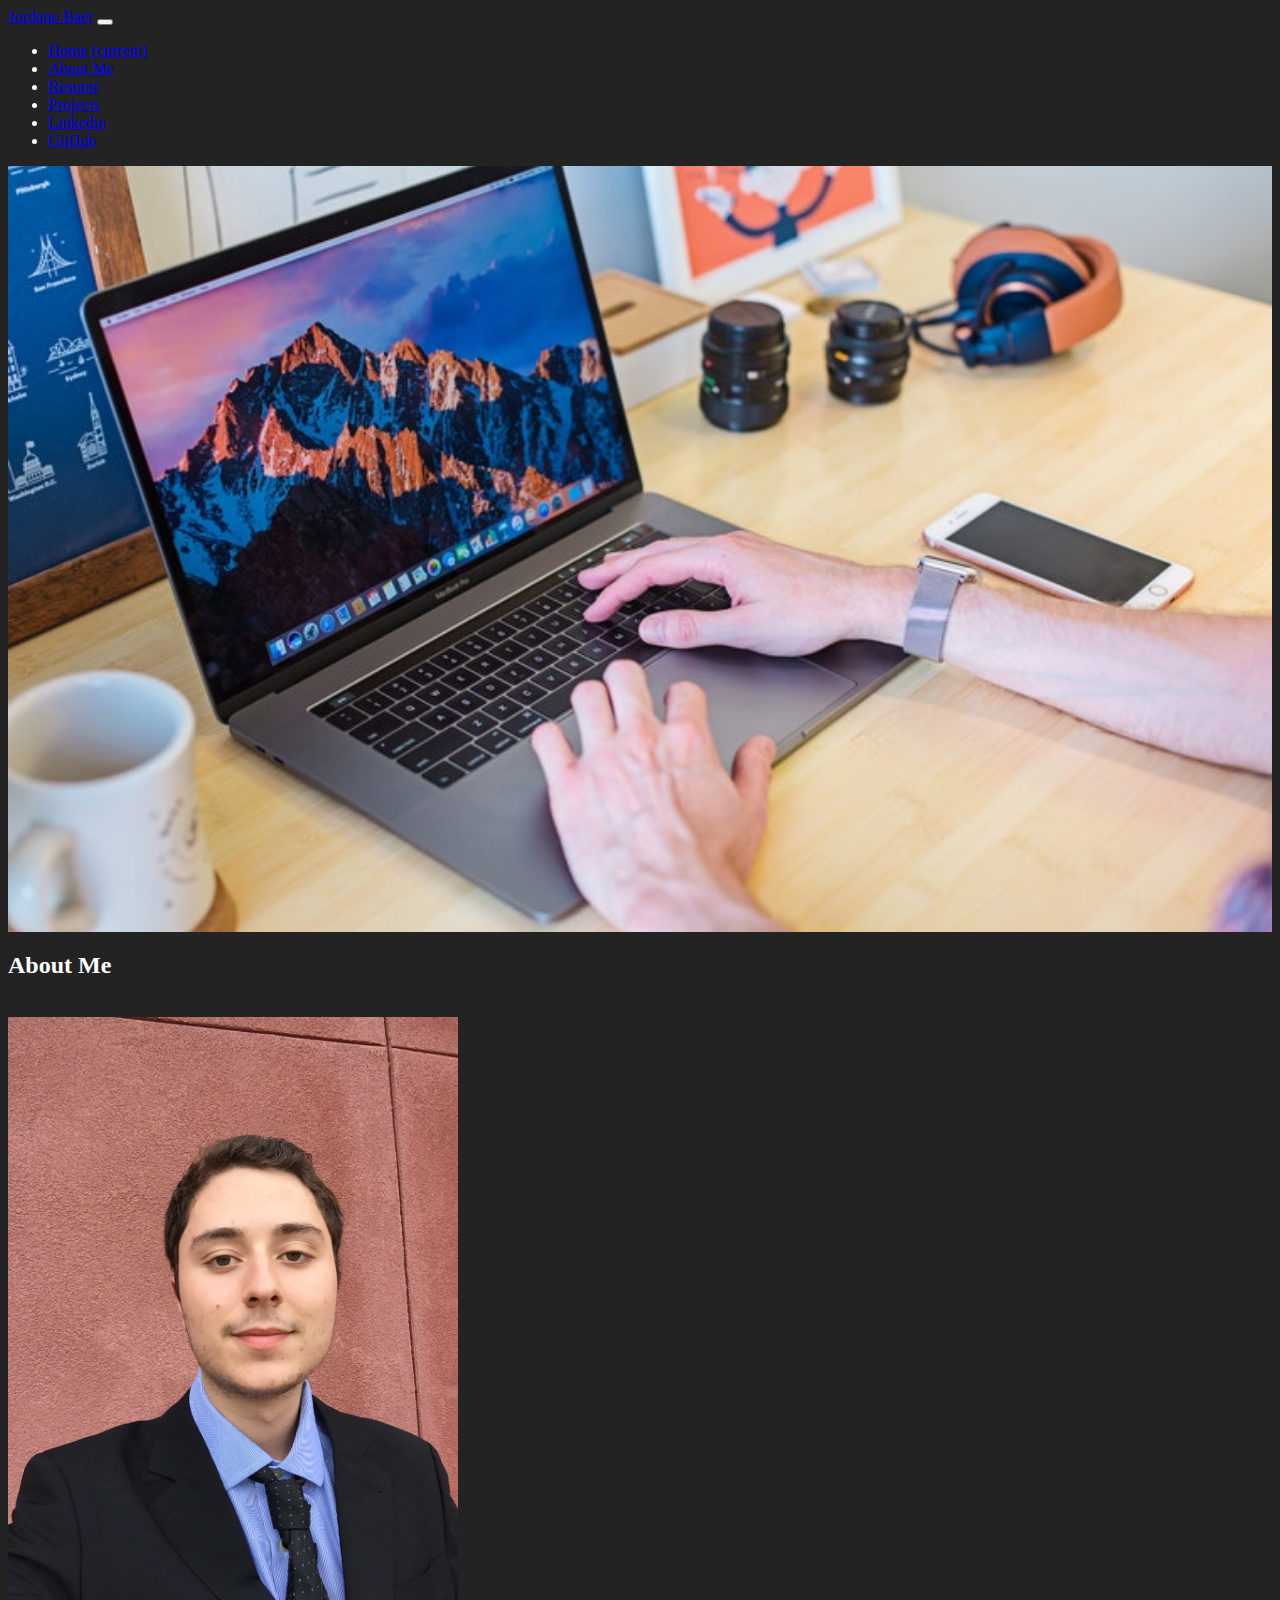
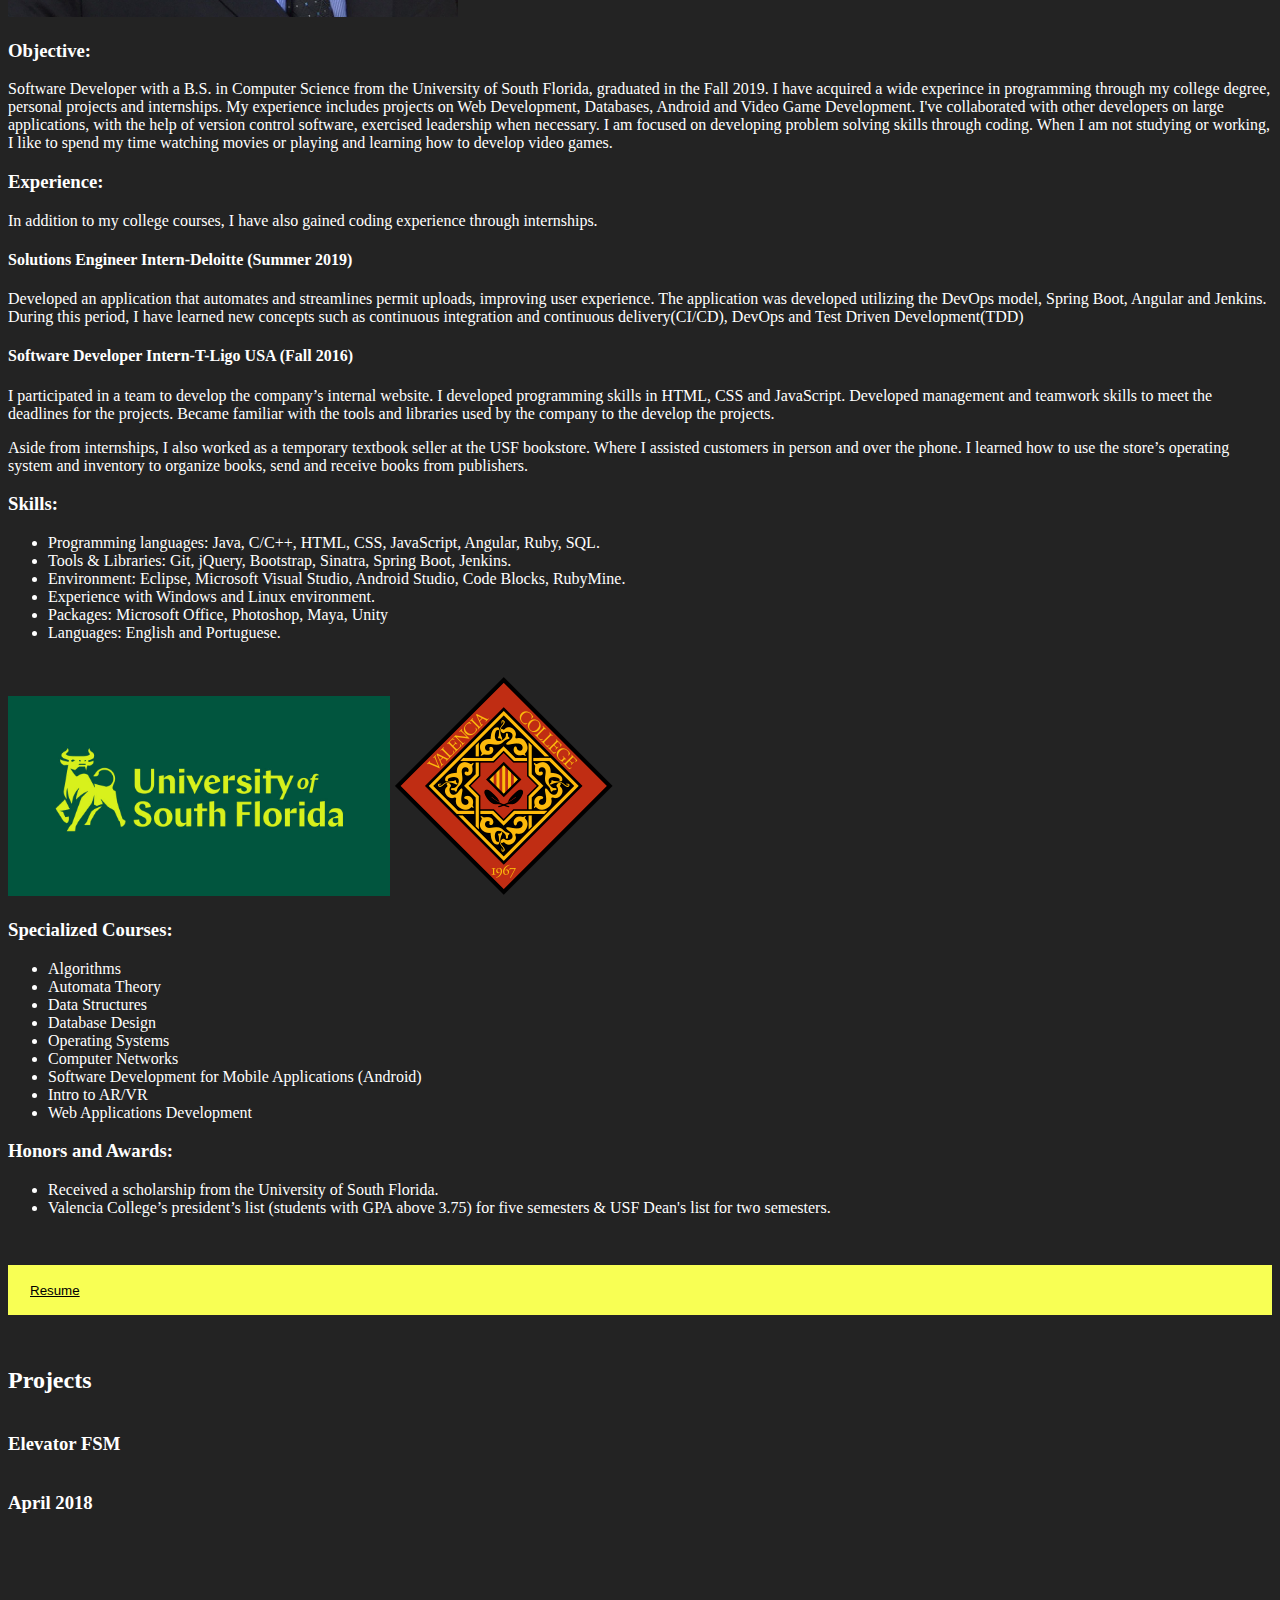
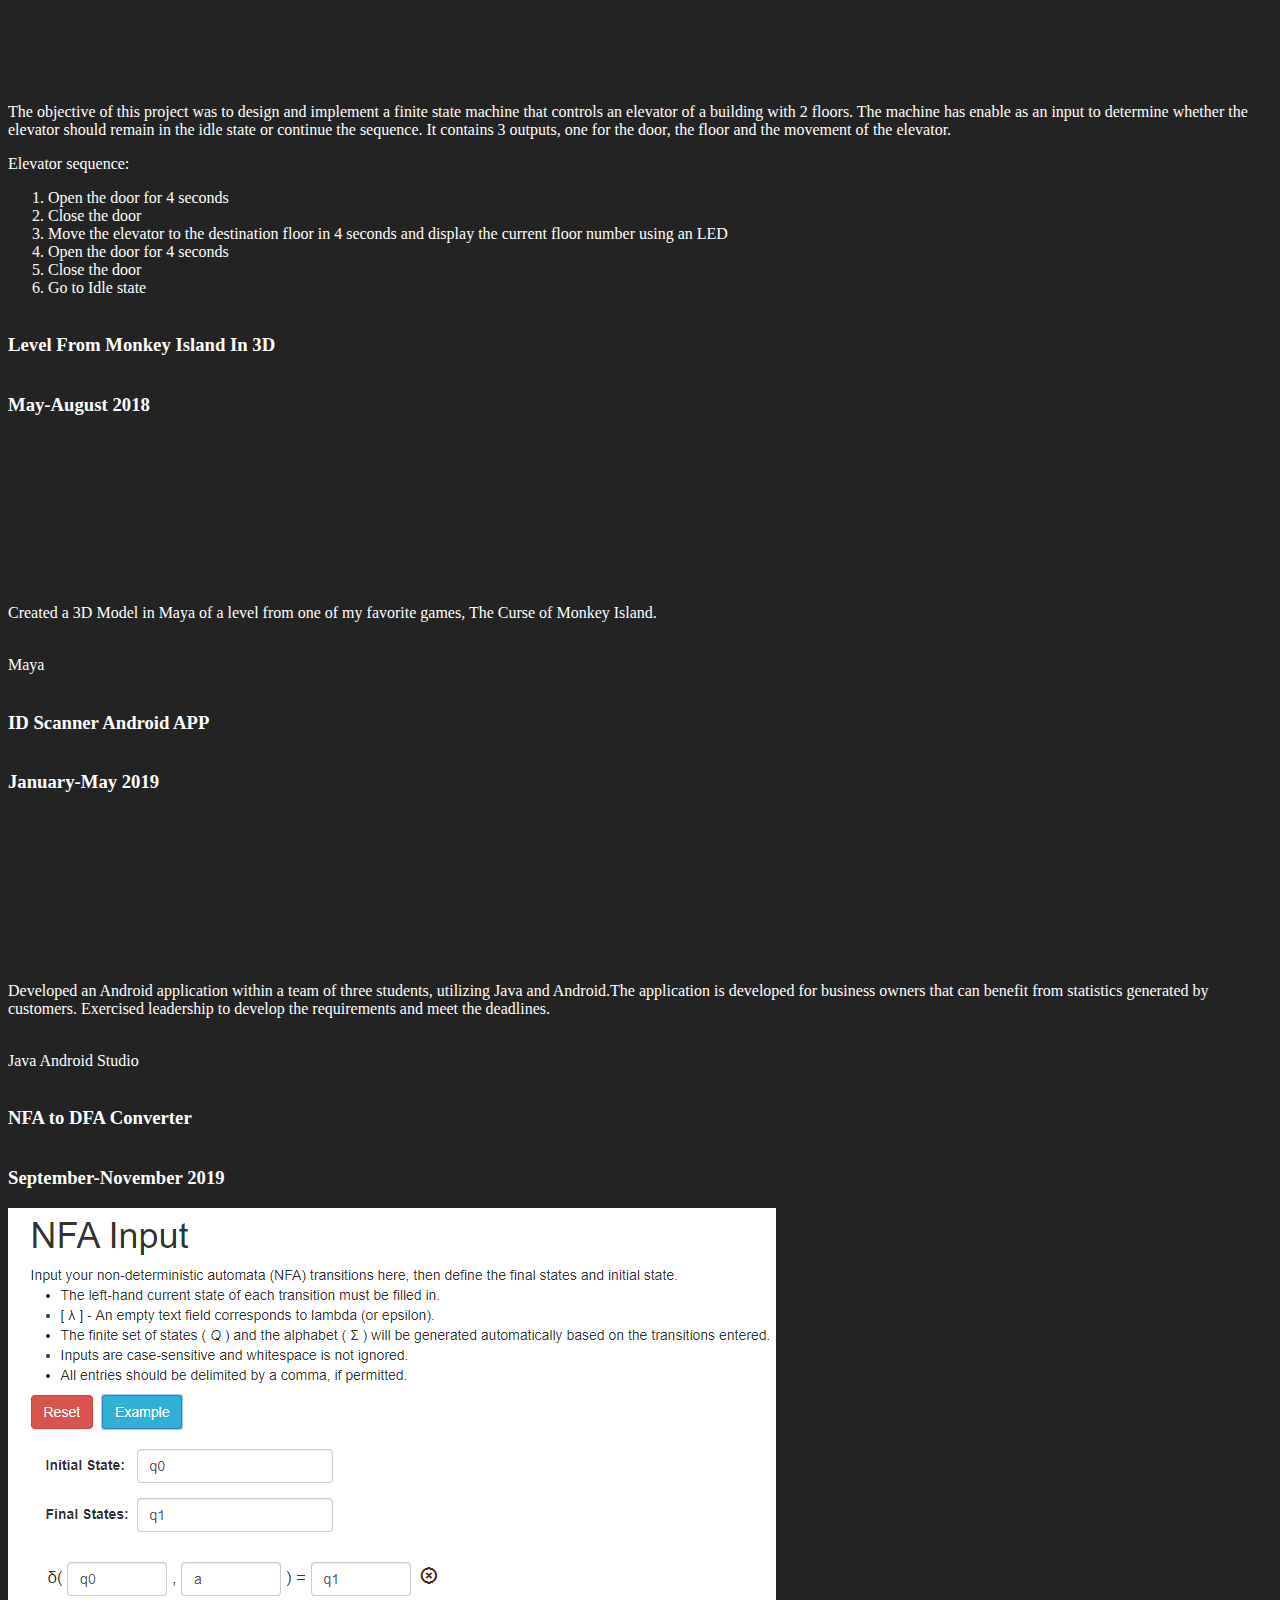
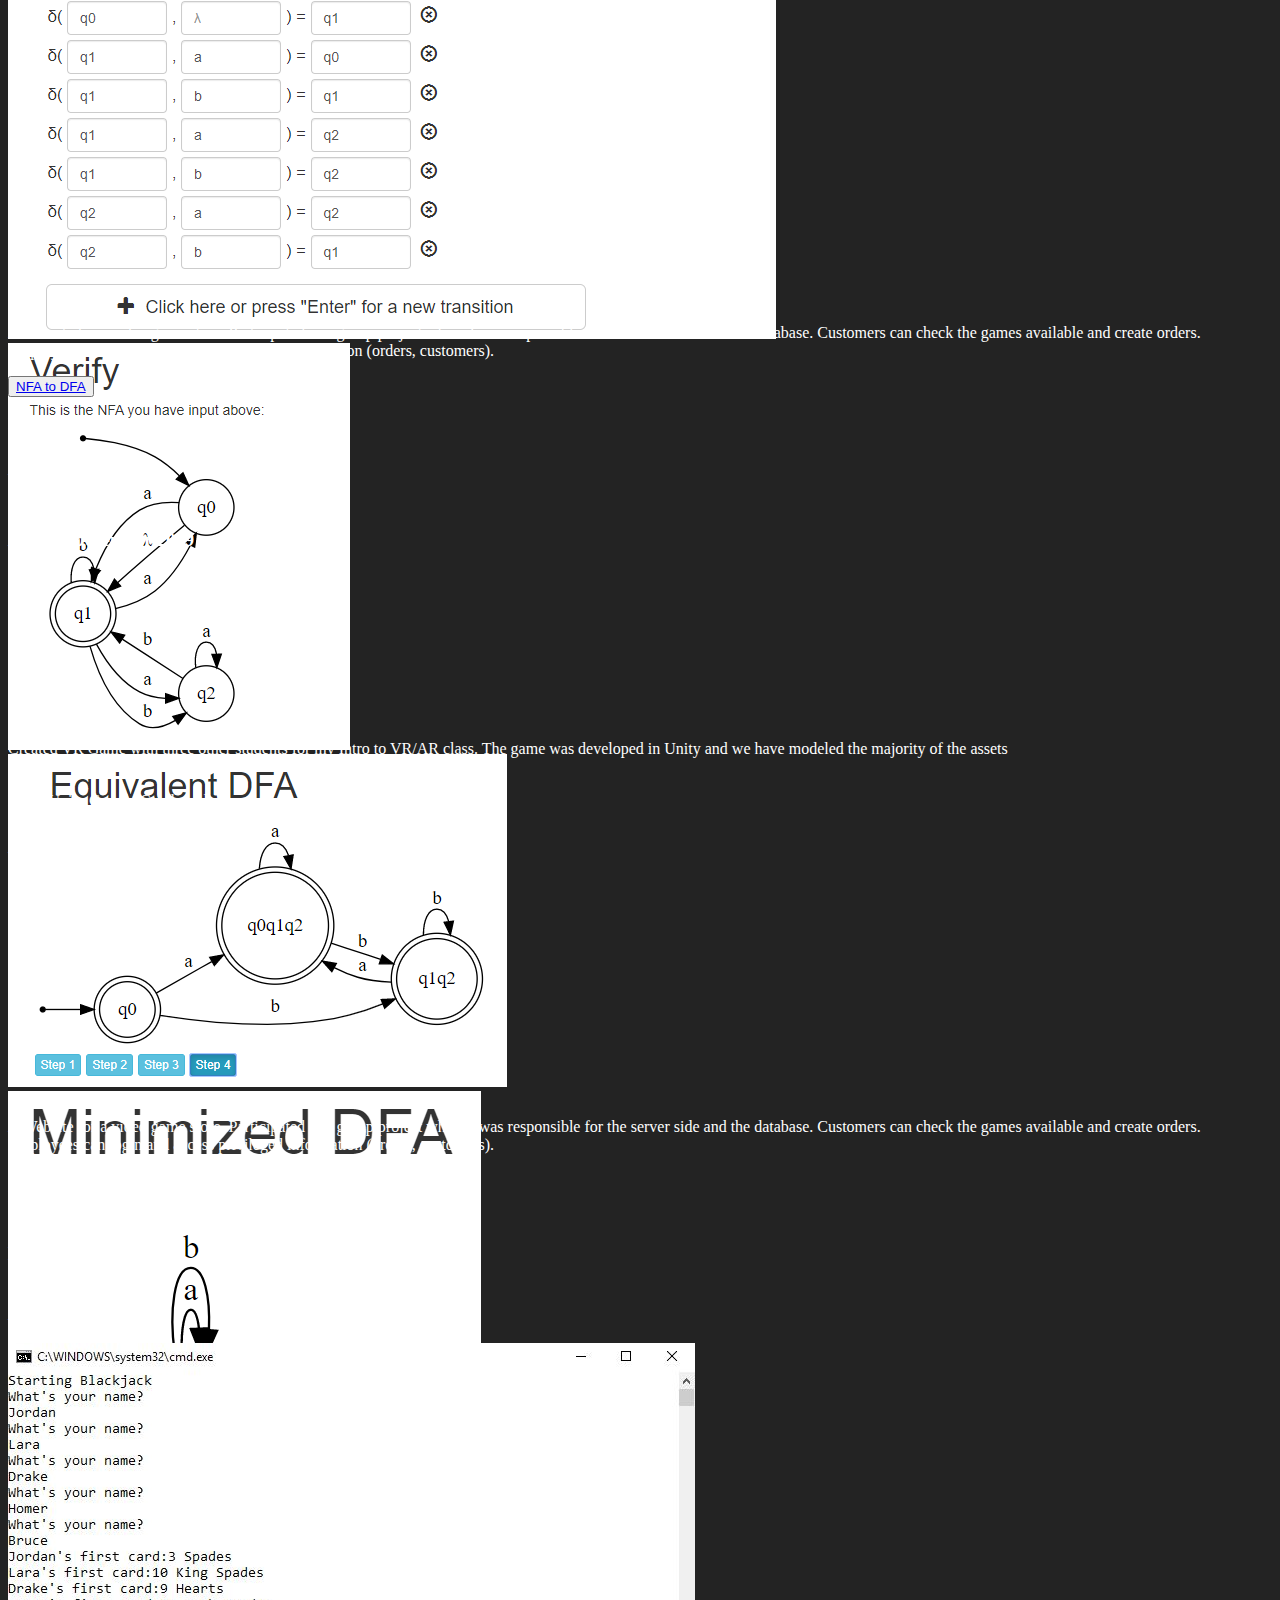
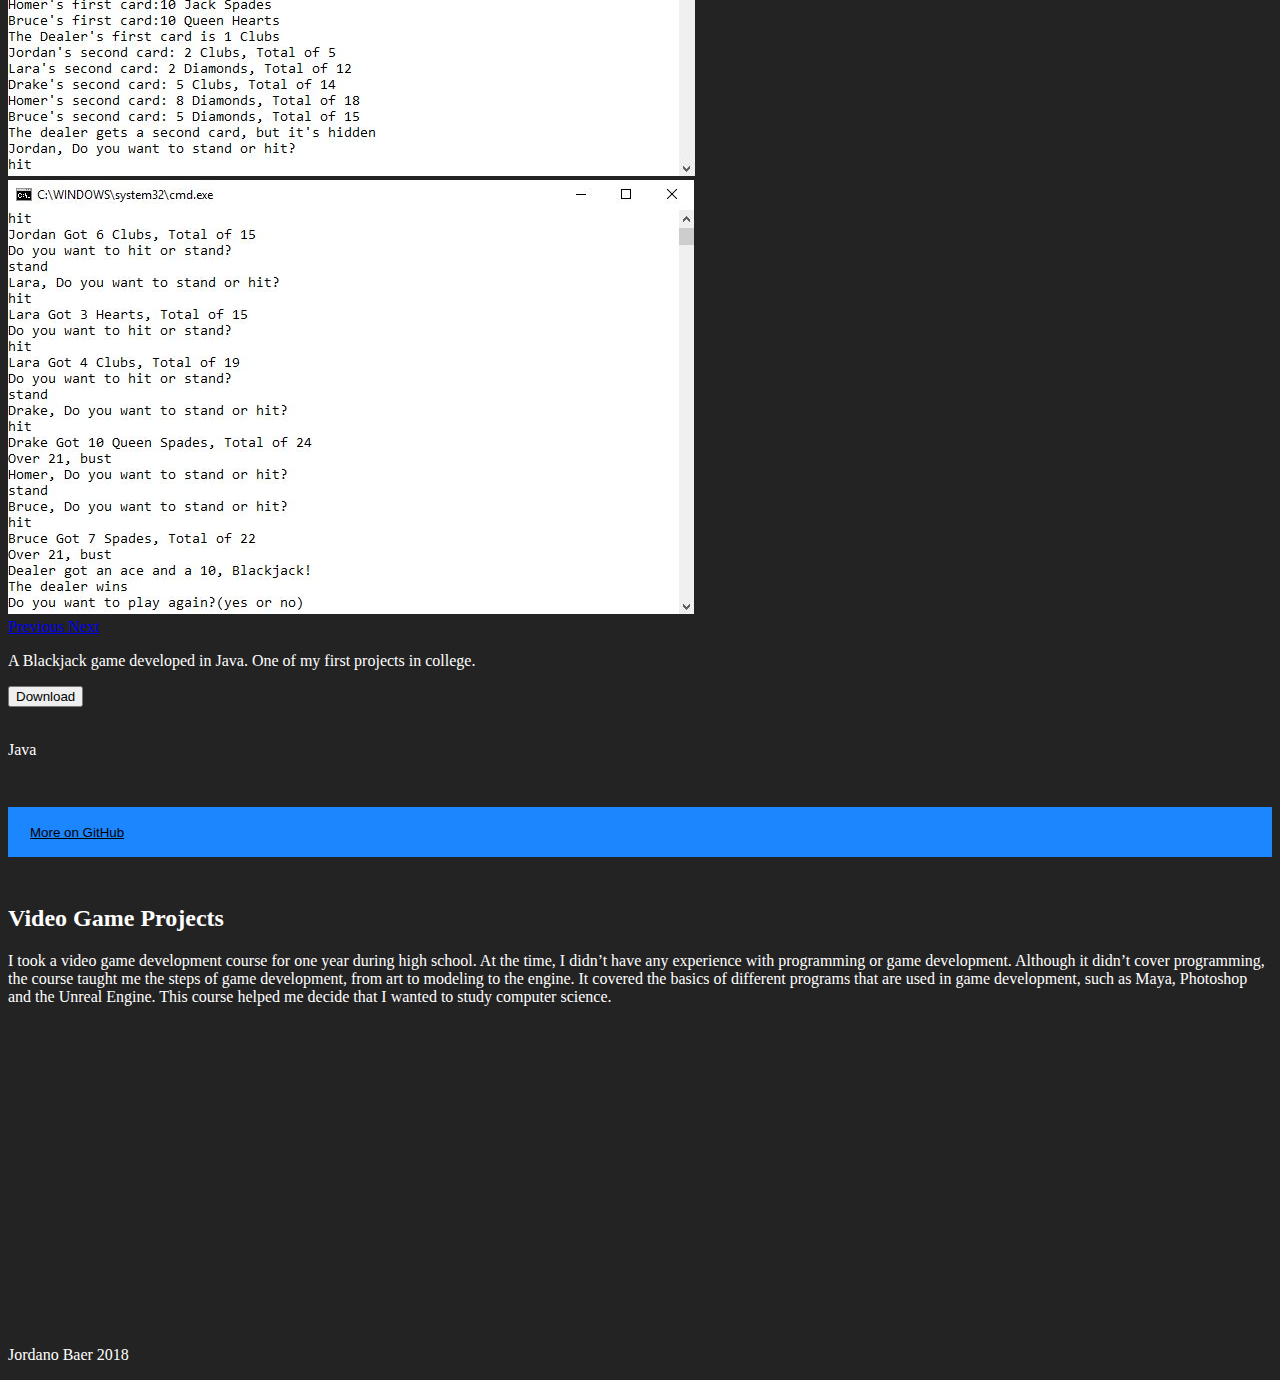
<file: index.html>
<!doctype html>
<html lang="en">

<head>
    <!-- Required meta tags -->
    <meta charset="utf-8">
    <meta name="viewport" content="width=device-width, initial-scale=1, shrink-to-fit=no">

    <link rel="stylesheet" href="https://use.fontawesome.com/releases/v5.3.1/css/all.css" integrity="sha384-mzrmE5qonljUremFsqc01SB46JvROS7bZs3IO2EmfFsd15uHvIt+Y8vEf7N7fWAU" crossorigin="anonymous">


    <link href="https://fonts.googleapis.com/css?family=Lato:400,700" rel="stylesheet">
    <!-- Bootstrap CSS -->
    <link rel="stylesheet" href="https://stackpath.bootstrapcdn.com/bootstrap/4.1.3/css/bootstrap.min.css" integrity="sha384-MCw98/SFnGE8fJT3GXwEOngsV7Zt27NXFoaoApmYm81iuXoPkFOJwJ8ERdknLPMO" crossorigin="anonymous">
    <link rel="stylesheet" type="text/css" href="app.css">

    <link rel="shortcut icon" href="favicon.ico" type='image/x-icon' />

    <script type="text/javascript" src="https://cdnjs.cloudflare.com/ajax/libs/jquery/3.2.1/jquery.min.js"></script>
    <title>Jordano Baer</title>
</head>

<body>

    <!--Navbar-->
    <nav class="navbar navbar-expand-lg navbar-light bg-light sticky-top">
        <a class="navbar-brand" href="#">Jordano Baer</a>
        <button class="navbar-toggler" type="button" data-toggle="collapse" data-target="#navbarNav" aria-controls="navbarNav" aria-expanded="false" aria-label="Toggle navigation">
            <span class="navbar-toggler-icon"></span>
        </button>
        <div class="collapse navbar-collapse" id="navbarNav">
            <ul class="navbar-nav">
                <li class="nav-item active">
                    <a class="nav-link" href="#">Home <span class="sr-only">(current)</span></a>
                </li>
                <li class="nav-item" id="about_btn">
                    <a class="nav-link" href="#aboutme"><i class="fa fa-id-card" aria-hidden="true"></i> About Me </a>
                </li>
                <li class="nav-item">
                    <a class="nav-link" href="Resume.pdf" target="_blank"><i class="fa fa-paper-plane" aria-hidden="true"></i> Resume</a>
                </li>
                <li class="nav-item" id="projects_btn">
                    <a class="nav-link" href="#projects"><i class="fas fa-code" aria-hidden="true"></i> Projects </a>
                </li>
                <li class="nav-item">
                    <a class="nav-link" href="https://www.linkedin.com/in/jordano-baer-875b1694/" target="_blank"><i class="fab fa-linkedin"></i> Linkedin</a>
                </li>
                <li class="nav-item">
                    <a class="nav-link" href="https://github.com/jordanobaer" target="_blank"><i class="fab fa-github"></i> GitHub</a>
                </li>
            </ul>
        </div>
    </nav>

    <!-- Jumbotron -->
    <div class="jumbotron jumbotron-fluid jumbo">
        <div class="container">

            <div id="name" class="title text-center">
                <h1 class="inv">Jordano Baer</h1>
                <h3 class="inv">Software Developer</h3>
                <hr class="inv" id="hr1">
            </div>
        </div>
    </div>

    <!-- Rows -->
    <div class="container-fluid about">
        <h2 id="aboutme" class='text-center'><i class="fa fa-id-card" aria-hidden="true"></i>  About Me</h2>
        <hr class="inv" id="hr2">
        <br>
        <div class="row">
            <div class="col-sm text-center">
                <img src="photo.png" class="img-fluid img-thumbnail myimg" alt="Responsive image">
            </div>
            <div class="col-sm">
                <h3 class="paragraph">Objective:</h3>
                <p class="paragraph">
                    Software Developer with a B.S. in Computer Science from the University of South Florida, graduated in the Fall 2019. I have acquired a wide experince in programming through my college degree, personal projects and internships. My experience includes projects on Web Development, Databases, Android and Video Game Development. I've collaborated with other developers on large applications, with the help of version control software, exercised leadership when necessary.

                    I am focused on developing problem solving skills through coding.
                    When I am not studying or working, I like to spend my time watching movies or playing and learning how to develop video games.
                </p>
                

                <h3>Experience:</h3>
                 In addition to my college courses, I have also gained coding experience through internships.
                
                <h4 class="text-center">Solutions Engineer Intern-Deloitte (Summer 2019)</h4>
                <p>Developed an application that automates and streamlines permit uploads, improving user experience.
                The application was developed utilizing the DevOps model, Spring Boot, Angular and Jenkins. During this period, I have learned new concepts such as continuous integration and continuous delivery(CI/CD), DevOps and Test Driven Development(TDD) </p>
                
                <h4 class="text-center">Software Developer Intern-T-Ligo USA (Fall 2016)</h4>
                <p>
                    I participated in a team to develop the company’s internal website. I developed programming skills in HTML, CSS and JavaScript. Developed management and teamwork skills to meet the deadlines for the projects. Became familiar with the tools and libraries used by the company to the develop the projects.
                </p>
                <p>
                    Aside from internships, I also worked as a temporary textbook seller at the USF bookstore. Where I assisted customers in person and over the phone. I learned how to use the store’s operating system and inventory to organize books, send and receive books from publishers.
                </p>

                <h3>Skills:</h3>
                <ul>
                    <li>Programming languages: Java, C/C++, HTML, CSS, JavaScript, Angular, Ruby, SQL.</li>
                    <li>Tools & Libraries: Git, jQuery, Bootstrap, Sinatra, Spring Boot, Jenkins.</li>
                    <li>Environment: Eclipse, Microsoft Visual Studio, Android Studio, Code Blocks, RubyMine.</li>
                    <li>Experience with Windows and Linux environment.</li>
                    <li>Packages: Microsoft Office, Photoshop, Maya, Unity</li>
                    <li>Languages: English and Portuguese.</li>
                </ul>
                
          
            </div>
        </div>
        <br>
    <div class="row">
        <div class="col-sm text-center">
             <a href="https://www.usf.edu/" target="_blank"><img src="usf.jpg" class="img-fluid usfimg" alt="Responsive image"></a>
             <a href="https://valenciacollege.edu/" target="_blank"><img src="valencia.png" class="img-fluid" alt="Responsive image"></a>    
        </div>
        <div class="col-sm">
                  <h3>Specialized Courses:</h3>
                <ul>
                    <li>Algorithms</li>
                    <li>Automata Theory</li>
                    <li>Data Structures</li>
                    <li>Database Design</li>
                    <li>Operating Systems</li>
                    <li>Computer Networks</li>
                    <li>Software Development for Mobile Applications (Android)</li>
                    <li>Intro to AR/VR</li>
                    <li >Web Applications Development</li>
                </ul>

                <h3>Honors and Awards:</h3>
                <p>
                    <ul>
                        <li>Received a scholarship from the University of South Florida.</li>
                        <li>Valencia College’s president’s list (students with GPA above 3.75) for five semesters & USF Dean's list for two semesters.</li>
                    </ul>
                </p>
        </div>
    </div>
    </div>

    <!--Resume-->
    <div class="container-fluid resume">
        <div class="text-center">
            <button id="butn" class="btn btn-default btn-lg"><a href="Resume.pdf" target="_blank" class="button_color"><i class="fa fa-paper-plane" aria-hidden="true"></i> Resume</a></button>
        </div>
    </div>

    <!--Projects -->
    <div class="container projects" id="projects">
        <h2 class="text-center"><i class="fas fa-code" aria-hidden="true"></i> Projects</h2>
        <hr class="inv" id="hr2">
        <div class="row">
                <div class="col-sm">
                    <h3 class="proj">Elevator FSM</h3>
                </div>
            
                    <h3 class="proj text-right">April 2018</h3>
        </div>
        <div class="row">
            <div class="col-sm">
                <div class="embed-responsive embed-responsive-16by9">
                <iframe class="embed-responsive-item" src="https://www.youtube.com/embed/NaQuUng-WGE?rel=0" frameborder="0" allow="autoplay; encrypted-media" allowfullscreen></iframe>
                </div>
            </div>
            <div class="col-sm">
                <p>The objective of this project was to design and implement a finite state machine that controls an
                    elevator of a building with 2 floors. The machine has enable as an input to determine whether the
                    elevator should remain in the idle state or continue the sequence. It contains 3 outputs, one for
                    the door, the floor and the movement of the elevator.</p>
                <p>Elevator sequence:</p>
                <ol>
                    <li>Open the door for 4 seconds</li>
                    <li>Close the door</li>
                    <li>Move the elevator to the destination floor in 4 seconds and display the current floor
                        number using an LED</li>
                    <li>Open the door for 4 seconds</li>
                    <li>Close the door</li>
                    <li>Go to Idle state</li>
                </ol>
            </div>
        </div>
        <div class="row">
                <div class="col-sm">
                    <h3 class="proj">Level From Monkey Island In 3D</h3>
                </div>
            
                    <h3 class="proj text-right">May-August 2018</h3>
        </div>
        <div class="row">
            <div class="col-sm">
                <div class="embed-responsive embed-responsive-16by9">
                <iframe class="embed-responsive-item" src="https://www.youtube.com/embed/_olLNRKk2q8?rel=0" frameborder="0" allow="autoplay; encrypted-media" allowfullscreen></iframe>
                </div>
            </div>
            <div class="col-sm">
                <p>Created a 3D Model in Maya of a level from one of my favorite games, The Curse of Monkey Island.</p>
                <br>
                <a class="p-3 mb-2 bg-info text-white">Maya</a>
            </div>
        </div>
        
        <div class="row">
                <div class="col-sm">
                    <h3 class="proj">ID Scanner Android APP</h3>
                </div>
            
                    <h3 class="proj text-right">January-May 2019</h3>
        </div>
        <div class="row">
            <div class="col-sm">
                <div class="embed-responsive embed-responsive-16by9">
                   <iframe class="embed-responsive-item"  src="https://www.youtube.com/embed/Md1GaEepebU" frameborder="0" allow="accelerometer; autoplay; encrypted-media; gyroscope; picture-in-picture" allowfullscreen></iframe>
                 </div>
            </div>
            <div class="col-sm">
                <p>Developed an Android application within a team of three students, utilizing Java and Android.The application is developed for business owners that can benefit from statistics generated by
customers. Exercised leadership to develop the requirements and meet the deadlines.</p>
                <br>
                <a class="p-3 mb-2 bg-info text-white">Java</a>
                <a class="p-3 mb-2 bg-info text-white">Android Studio</a>
            </div>
        </div> 
        
        
        <div class="row">
                <div class="col-sm">
                    <h3 class="proj">NFA to DFA Converter</h3>
                </div>
                    <h3 class="proj text-right">September-November 2019</h3>
        </div>
        <div class="row">
            <div class="col-sm">
                <div id="carousel1" class="carousel slide" data-ride="carousel" style=" width:100%; height: 700px !important;">
                    <div class="carousel-inner">
                        <div class="carousel-item active">
                            <img class="d-block w-100" src="NFAtoDFA/NFA1.PNG" alt="First slide">
                        </div>
                        <div class="carousel-item">
                            <img class="d-block w-100" src="NFAtoDFA/NFA2.PNG" alt="Second slide">
                        </div>
                        <div class="carousel-item">
                            <img class="d-block w-100" src="NFAtoDFA/NFA3.PNG" alt="Third slide">
                        </div>
                        <div class="carousel-item">
                            <img class="d-block w-100" src="NFAtoDFA/NFA4.PNG" alt="Fourth slide">
                        </div>
                    </div>
                    <a class="carousel-control-prev" href="#carousel1" role="button" data-slide="prev">
                        <span class="carousel-control-prev-icon" aria-hidden="true"></span>
                        <span class="sr-only">Previous</span>
                    </a>
                    <a class="carousel-control-next" href="#carousel1" role="button" data-slide="next">
                        <span class="carousel-control-next-icon" aria-hidden="true"></span>
                        <span class="sr-only">Next</span>
                    </a>
                </div>
            </div>
            <div class="col-sm">
                <p>A Website for a video game store. Participated in a group project where I was responsible for the server side and the database. Customers can check the games available and create orders. Employees can login and access privileged information (orders, customers).</p>
    
                <div class="text-center">
                    <button type="button" class="btn btn-primary "><a href="NFAtoDFA/NFAtoDFA.html" target="_blank" class="text-white">NFA to DFA</a></button>
                </div>
                <br>
                <a class="p-3 mb-2 bg-info text-white">HTML</a>
                <a class="p-3 mb-2 bg-info text-white">CSS</a>
                <a class="p-3 mb-2 bg-info text-white">Javascript</a>
                <a class="p-3 mb-2 bg-info text-white">JQuery</a>
            </div>
        </div>
        
        <div class="row">
                <div class="col-sm">
                    <h3 class="proj">VR Mobile Game</h3>
                </div>
            
                    <h3 class="proj text-right">August-December 2019</h3>
        </div>
        <div class="row">
            <div class="col-sm">
                <div class="embed-responsive embed-responsive-16by9">
                <iframe class="embed-responsive-item" src="https://www.youtube.com/embed/aCdL5DKB_v0" frameborder="0" allow="autoplay; encrypted-media" allowfullscreen></iframe>
                </div>
            </div>
            <div class="col-sm">
                <p>Created VR Game with three other students for my Intro to VR/AR class. The game was developed in Unity and we have modeled the majority of the assets</p>
                <br>
                <a class="p-3 mb-2 bg-info text-white">Maya</a>
                <a class="p-3 mb-2 bg-info text-white">Unity</a>
                <a class="p-3 mb-2 bg-info text-white">Google Cardboard</a>
            </div>
        </div>

        
        <div class="row">
                <div class="col-sm">
                    <h3 class="proj">Video Game Store Website</h3>
                </div>
                    <h3 class="proj text-right">January-May 2019</h3>
        </div>
        <div class="row">
            <div class="col-sm">
                <div class="embed-responsive embed-responsive-16by9">
                <iframe class="embed-responsive-item"  src="https://www.youtube.com/embed/FQD7V6hzJsk" frameborder="0" allow="accelerometer; autoplay; encrypted-media; gyroscope; picture-in-picture" allowfullscreen></iframe>
                 </div>
            </div>
            <div class="col-sm">
                <p>A Website for a video game store. Participated in a group project where I was responsible for the server side and the database. Customers can check the games available and create orders. Employees can login and access privileged information (orders, customers).</p>
                <br>
                <a class="p-3 mb-2 bg-info text-white">HTML</a>
                <a class="p-3 mb-2 bg-info text-white">CSS</a>
                <a class="p-3 mb-2 bg-info text-white">SQL</a>
                <a class="p-3 mb-2 bg-info text-white">Ruby</a>
                <a class="p-3 mb-2 bg-info text-white">Sinatra</a>
            </div>
        </div>
        
                <div class="row">
                <div class="col-sm">
                    <h3 class="proj">Blackjack in Java</h3>
                </div>
            
                    <h3 class="proj text-right">April 2016</h3>
        </div>
        <div class="row">
            <div class="col-sm">
                <div id="carouselExampleControls" class="carousel slide" data-ride="carousel">
                    <div class="carousel-inner">
                        <div class="carousel-item active">
                            <img class="d-block w-100" src="Test1.JPG" alt="First slide">
                        </div>
                        <div class="carousel-item">
                            <img class="d-block w-100" src="Test2.JPG" alt="Second slide">
                        </div>
                    </div>
                    <a class="carousel-control-prev" href="#carouselExampleControls" role="button" data-slide="prev">
                        <span class="carousel-control-prev-icon" aria-hidden="true"></span>
                        <span class="sr-only">Previous</span>
                    </a>
                    <a class="carousel-control-next" href="#carouselExampleControls" role="button" data-slide="next">
                        <span class="carousel-control-next-icon" aria-hidden="true"></span>
                        <span class="sr-only">Next</span>
                    </a>
                </div>
            </div>
            <div class="col-sm">
                <p>A Blackjack game developed in Java. One of my first projects in college.</p>
                <div class="text-center">
                    <a class="center-block" href="Blackjack.zip" download><button type="button" class="btn btn-lg btn-light">Download</button></a>
                </div>
                <br>
                <p><a class="p-3 mb-2 bg-info text-white">Java</a></p>
            </div>
        </div>
        
    </div>

    <!--GitHub-->
    <div class="container-fluid github">
        <div class="text-center">
            <button id="butn" class="btn btn-default btn-lg"><a href="https://github.com/jordanobaer" target="_blank" class="button_color"><i class="fab fa-github" aria-hidden="true"></i> More on GitHub</a></button>
        </div>
    </div>


    <div class="container">
        <h2 class="text-center">Video Game Projects</h2>
        <hr class="inv" id="hr1">
        <p>I took a video game development course for one year during high school. At the time, I didn’t have any experience with programming or game development. Although it didn’t cover programming, the course taught me the steps of game development, from art to modeling to the engine. It covered the basics of different programs that are used in game development, such as Maya, Photoshop and the Unreal Engine. This course helped me decide that I wanted to study computer science. </p>
        <div class="row">
            <div class="col-sm">
                <div class="embed-responsive embed-responsive-16by9">
                <iframe  class="embed-responsive-item" src="https://www.youtube.com/embed/L6BGfuH-Nhw" frameborder="0" allow="autoplay; encrypted-media" allowfullscreen></iframe>
                </div>
            </div>
            <div class="col-sm">
                <div class="embed-responsive embed-responsive-16by9">
                <iframe  class="embed-responsive-item" src="https://www.youtube.com/embed/gNhx8QtIgtE" frameborder="0" allow="autoplay; encrypted-media" allowfullscreen></iframe>
                </div>
            </div>
        </div>
    </div>
<!--
    <div class="timeline">
        <iframe width="100%" height="700" src="https://time.graphics/embed?v=1&id=155791" frameborder="0" allowfullscreen></iframe>
    </div>
//-->
    <div class="container-fluid">
        <p class="text-right">Jordano Baer 2018</p>
    </div>
    <!-- Optional JavaScript -->
    <!-- jQuery first, then Popper.js, then Bootstrap JS -->
    <script src="https://code.jquery.com/jquery-3.3.1.slim.min.js" integrity="sha384-q8i/X+965DzO0rT7abK41JStQIAqVgRVzpbzo5smXKp4YfRvH+8abtTE1Pi6jizo" crossorigin="anonymous"></script>
    <script src="https://cdnjs.cloudflare.com/ajax/libs/popper.js/1.14.3/umd/popper.min.js" integrity="sha384-ZMP7rVo3mIykV+2+9J3UJ46jBk0WLaUAdn689aCwoqbBJiSnjAK/l8WvCWPIPm49" crossorigin="anonymous"></script>
    <script src="https://stackpath.bootstrapcdn.com/bootstrap/4.1.3/js/bootstrap.min.js" integrity="sha384-ChfqqxuZUCnJSK3+MXmPNIyE6ZbWh2IMqE241rYiqJxyMiZ6OW/JmZQ5stwEULTy" crossorigin="anonymous"></script>


    <script src="https://maxcdn.bootstrapcdn.com/bootstrap/4.0.0-beta.2/js/bootstrap.min.js" integrity="sha384-alpBpkh1PFOepccYVYDB4do5UnbKysX5WZXm3XxPqe5iKTfUKjNkCk9SaVuEZflJ" crossorigin="anonymous"></script>
    <script src="https://code.jquery.com/jquery-3.2.1.min.js" integrity="sha256-hwg4gsxgFZhOsEEamdOYGBf13FyQuiTwlAQgxVSNgt4=" crossorigin="anonymous"></script>
    <script type="text/javascript" src="site.js"></script>
</body>

</html>
</file>
<file: app.css>
.jumbo{
 	background-image: url("background.jpg");
    background-size:cover;
	background-position: center;
    padding-bottom: 450px;
    border-bottom:0;
}

body{
    color:white;
    background:#232323;
}

.myimg{
    height: 600px;
}

.usfimg{
        height: 200px;
}

.projects{
    
    padding-top: 2em;
}

.proj{
    padding-top:1em;
    
}

h1{
    
    font-size:4em;
}

#name{
	text-align:center;
    font-weight:s00;
    font-family:Lato;
	padding-top:25%;
    color: white;
	text-shadow:0px 4px 3px rgba(0,0,0,0.4),
				0px 8px 13px rgba(0,0,0,0.1),
				0px 18px 23px rgba(0,0,0,0.1);
}



#hr1{
	width:400px;
	border-top:1px solid #f8f8f8;
	border-bottom:1px solid rgba(0,0,0,0.2);
}
#hr2{
	width:200px;
	border-top:1px solid #f8f8f8;
	border-bottom:1px solid rgba(0,0,0,0.2);
}

.inv{

	visibility:hidden;
}

p{
    color:white;
    
}

#butn{
	border:none;
	background:none;
	color:black;

}

.resume:hover{
	background-color:#fcf714;
	transition: background 0.6s;
	-webkit-transition:background 0.6s;
	-moz-transition:background 0.6s;
}

.about{
    background:#232323;
    color:white;
}

.button_color{

    color:black;
}

.button_color:hover{

    color:black;
}


.resume{
    color:red;
    margin-top: 3em;
    padding: 1em;
    background-color:#f8ff54;
}


.github{
    margin-top: 3em;
    margin-bottom:3em;
    padding: 1em;
    background-color:#1c86ff;

}


.github:hover{
	background-color:#28b4ff;
	transition: background 0.6s;
	-webkit-transition:background 0.6s;
	-moz-transition:background 0.6s;
}

.timeline{
    margin-top:3em;
    
}
</file>
